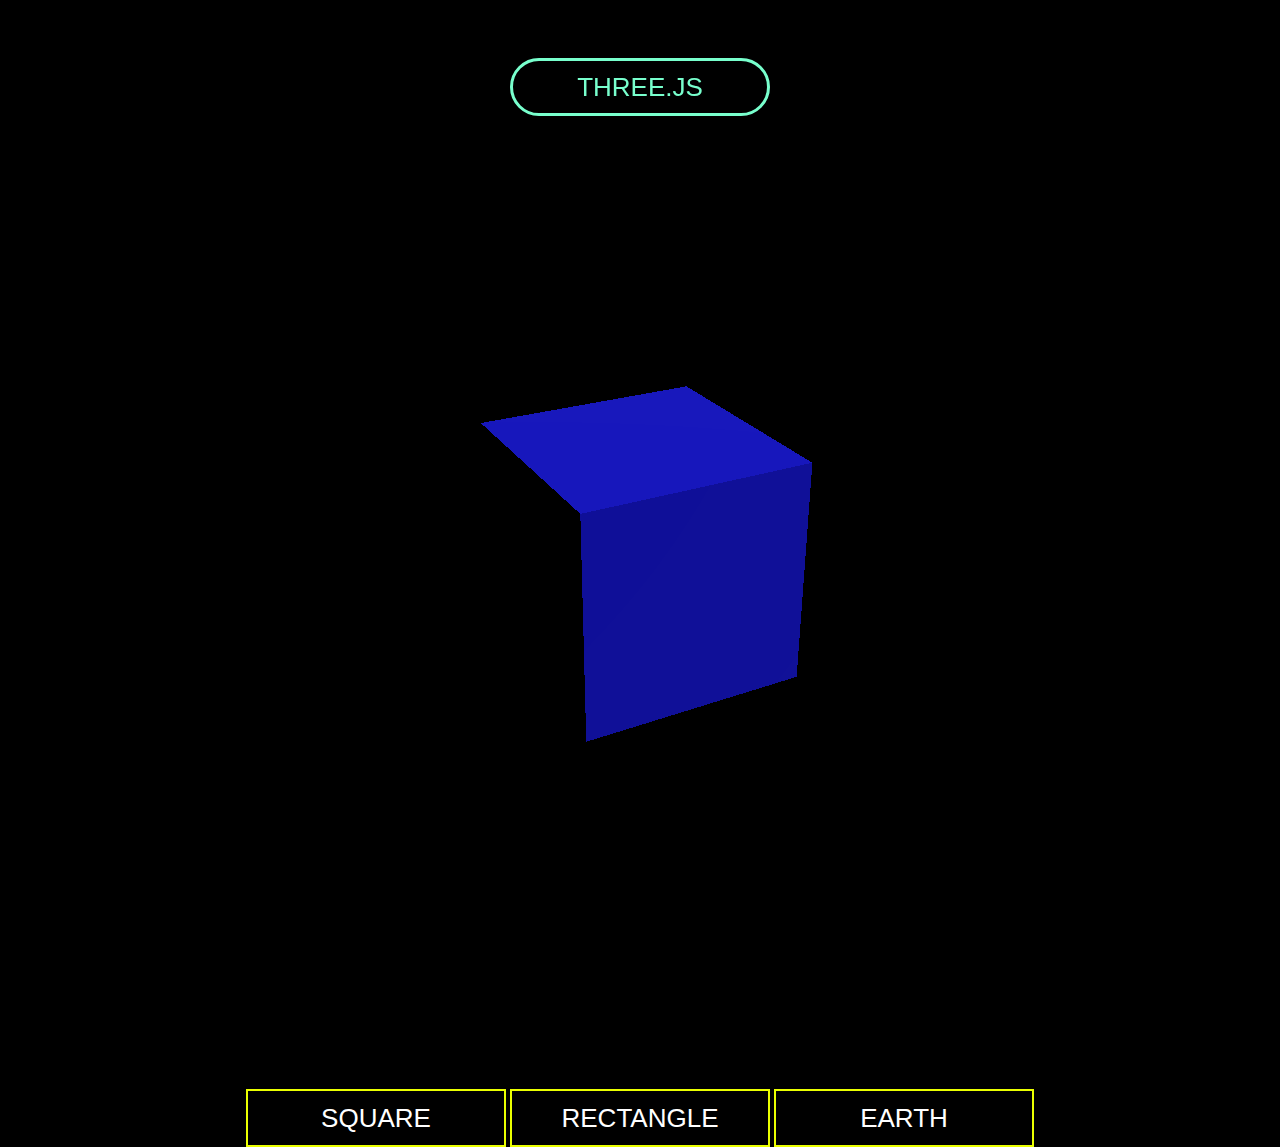
<file: index.html>
<!DOCTYPE html>
<html>
<head>
  <meta charset="UTF-8" />
  <!-- three.jsを読み込む -->
  <script src="three.js"></script>
  <!-- index.jsを読み込む -->
  <script src="index.js"></script>
  <link rel="stylesheet" href="index.css">
  <title>three.jsを試してみた</title>
</head>
<body>
    <div class="container"> 
        <div class="btn">
          <span>Three.js</span>
          <div class="dot"></div>
        </div>
    </div>
 
  <canvas id="myCanvas"></canvas>

  <table>
    <tr>
    <td><button onclick="location.href='./index.html'" class="btn btn-border">square</button></td>
    <td><button onclick="location.href='./rectangle.html'" class="btn btn-border">rectangle</button></td>
    <td><button onclick="location.href='./earth.html'" class="btn btn-border">earth</button></td>
    </tr>
  </table>
</body>
</html>
</file>
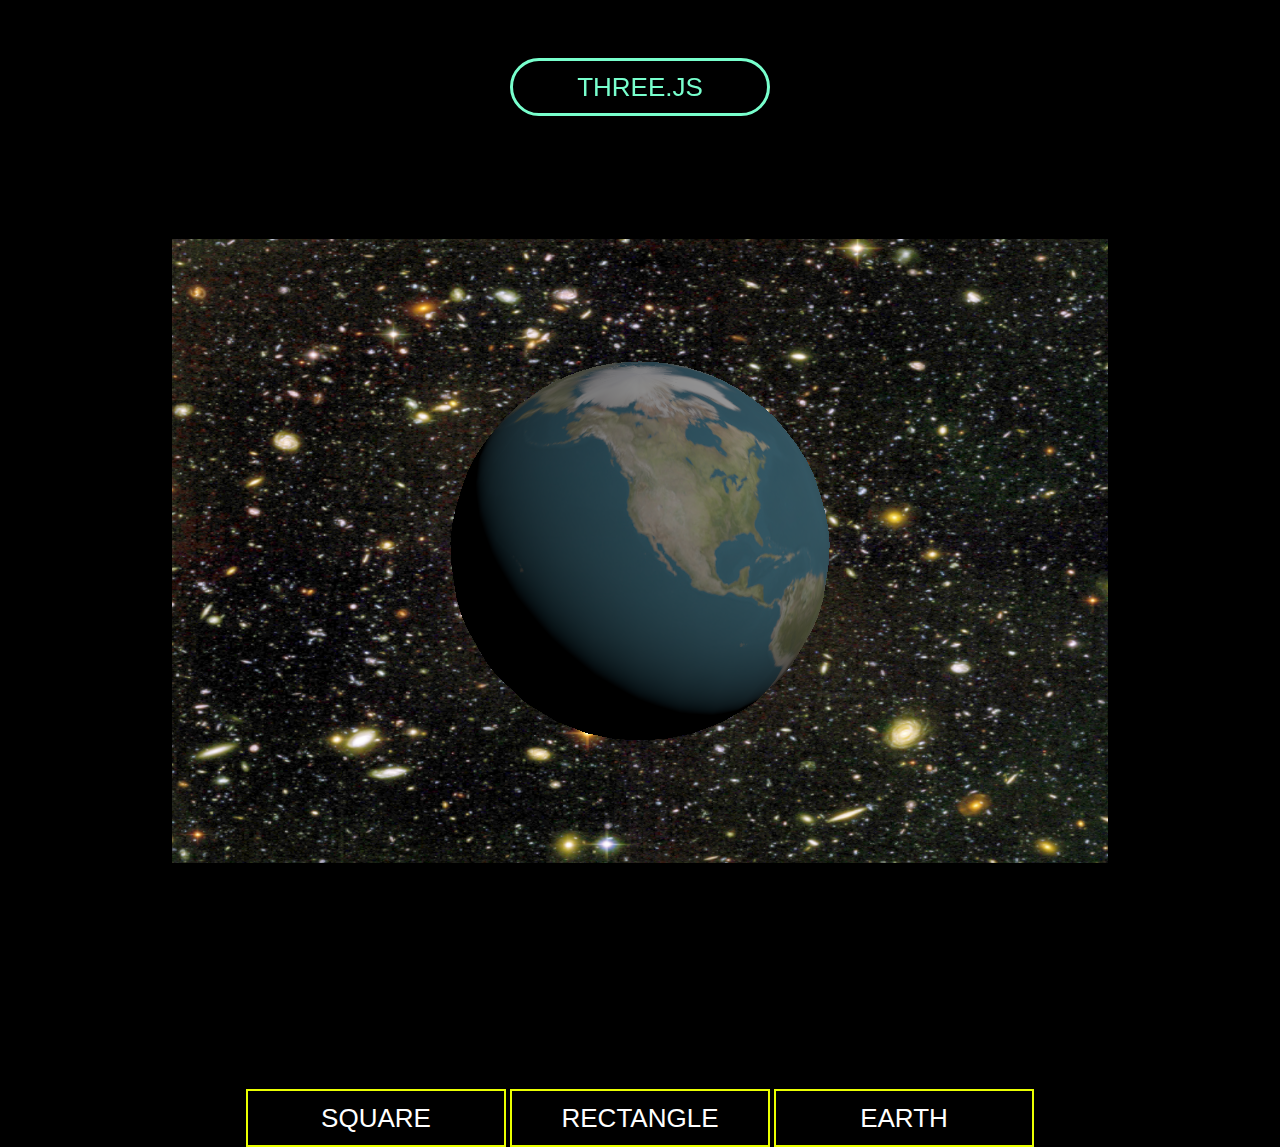
<file: earth.html>
<!DOCTYPE html>
<html>
<head>
  <meta charset="UTF-8" />
  <!-- three.jsを読み込む -->
  <script src="three.js"></script>
  <!-- index.jsを読み込む -->
  <script src="earth.js"></script>
  <link rel="stylesheet" href="index.css">
</head>
<body>
    <div class="container"> 
        <div class="btn">
          <span>Three.js</span>
          <div class="dot"></div>
        </div>
    </div>
 
  <canvas id="myCanvas"></canvas>
  <table>
    <tr>
    <td><button onclick="location.href='./index.html'" class="btn btn-border">square</button></td>
    <td><button onclick="location.href='./rectangle.html'" class="btn btn-border">rectangle</button></td>
    <td><button onclick="location.href='./earth.html'" class="btn btn-border">earth</button></td>
    </tr>
  </table>
</body>
</html>
</file>
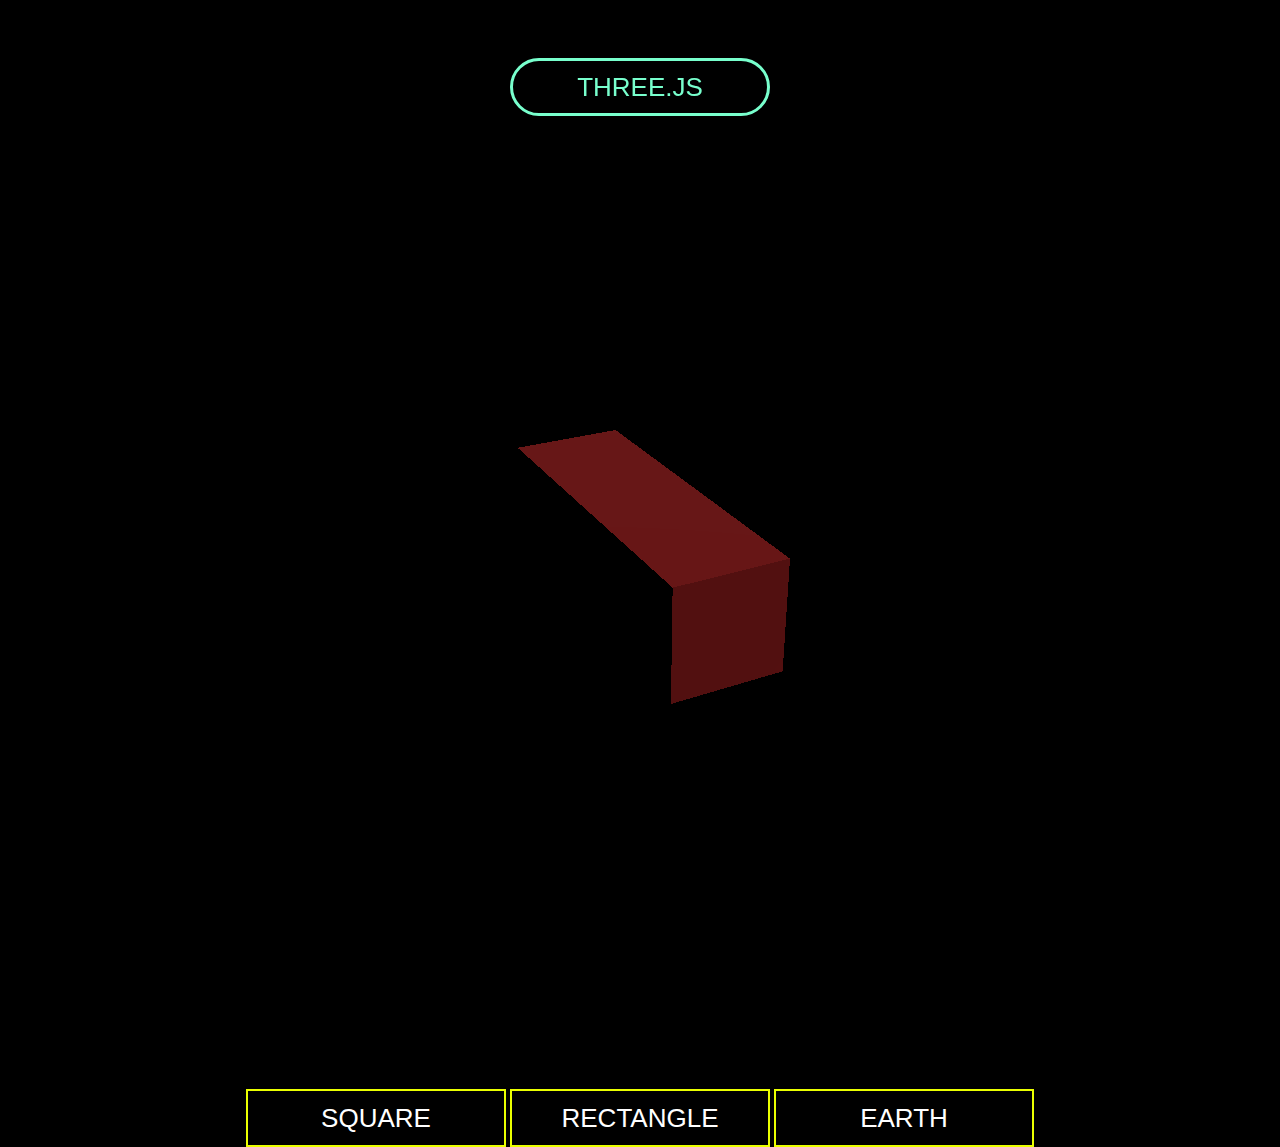
<file: rectangle.html>
<!DOCTYPE html>
<html>
<head>
  <meta charset="UTF-8" />
  <!-- three.jsを読み込む -->
  <script src="three.js"></script>
  <!-- index.jsを読み込む -->
  <script src="rectangle.js"></script>
  <link rel="stylesheet" href="index.css">
</head>
<body>
    <div class="container"> 
        <div class="btn">
          <span>Three.js</span>
          <div class="dot"></div>
        </div>
    </div>
 
  <canvas id="myCanvas"></canvas>
  <table>
    <tr>
    <td><button onclick="location.href='./index.html'" class="btn btn-border">square</button></td>
    <td><button onclick="location.href='./rectangle.html'" class="btn btn-border">rectangle</button></td>
    <td><button onclick="location.href='./earth.html'" class="btn btn-border">earth</button></td>
    </tr>
  </table>
</body>
</html>
</file>
<file: index.css>
:root {
    --bg: #000000;
    --primary: #78FFCD;
    --solid: #fff;
    --btn-w: 10em;
    --dot-w: calc(var(--btn-w)*.2);
    --tr-X: calc(var(--btn-w) - var(--dot-w));
  }
  * {box-sizing: border-box;}
  *:before, *:after {box-sizing: border-box;}
  
  .Header {
    position: fixed; /* ヘッダーを固定する */
    top: 100; /* 上部から配置の基準位置を決める */ 
    left: 0; /* 左から配置の基準位置を決める */ 
    width: 100%; /* ヘッダーの横幅を指定する */
    height: 35px; /* ヘッダーの高さを指定する */
    padding: 10px; /* ヘッダーの余白を指定する(上下左右) */
    background-color: #000000; /* ヘッダーの背景色を指定する */
  } 
  
  .Footer {
    position: fixed; /* フッターを固定する */
    bottom: 0; /* 上部から配置の基準位置を決める */ 
    left: 0; /* 左から配置の基準位置を決める */ 
    width: 100%; /* フッターの横幅を指定する */
    height: 35px; /* フッターの高さを指定する */
    padding:10px; /* フッター内側の余白を指定する(上下左右) */
    background-color: #000000; /* フッターの背景色を指定する */
    } 

  body {
    height: 100vh;
    display: flex;
    justify-content: center;
    align-items: center;
    flex-flow: wrap;
    background: var(--bg);
    font-size: 20px;
    font-family: 'Titillium Web', sans-serif;
  }
  h1 {
    color: var(--solid);
    font-size: 2.5rem;
    margin-top: 6rem; 
  }
  .btn {
    position: relative;
    top: 50px;
    margin: 0 auto;
    width: var(--btn-w);
    color: var(--primary);
    border: .15em solid var(--primary);
    border-radius: 5em;
    text-transform: uppercase;
    text-align: center;
    font-size: 1.3em;
    line-height: 2em;
    cursor: pointer;  
  }
  .dot {
    content: '';
    position: absolute;
    top: 0;
    width: var(--dot-w);
    height: 100%;
    border-radius: 100%;
    transition: all 300ms ease;
    display: none;
  }
  .dot:after {
    content: '';
    position: absolute;
    left: calc(50% - .4em);
    top: -.4em;
    height: .8em;
    width: .8em;
    background: var(--primary);
    border-radius: 1em;
    border: .25em solid var(--solid);
    box-shadow: 0 0 .7em var(--solid),
          0 0 2em var(--primary);
  }
  .btn:hover .dot,
  .btn:focus .dot {
    animation: atom 2s infinite linear;
    display: block;
  }
  @keyframes atom {
    0% {transform: translateX(0) rotate(0);}
    30%{transform: translateX(var(--tr-X)) rotate(0);}
    50% {transform: translateX(var(--tr-X)) rotate(180deg);}
    80% {transform: translateX(0) rotate(180deg);}
    100% {transform: translateX(0) rotate(360deg);}
  }

.btn-border {
  border: 2px solid #eaff00;
  border-radius: 0;
  background: #000;
  color: #fff;
  
  -webkit-transform-style: preserve-3d;
  
  transform-style: preserve-3d;
}
  
.btn-border:before {
  position: absolute;
  top: 0;
  left: 0;
  
  width: 5px;
  height: 100%;
  
  content: '';
  -webkit-transition: all .3s;
  transition: all .3s;
  background: #000;
}
.btn-border:hover {
    background: #000;
}
  
.btn-border:hover:before {
    background: #ffffff;
}
</file>
